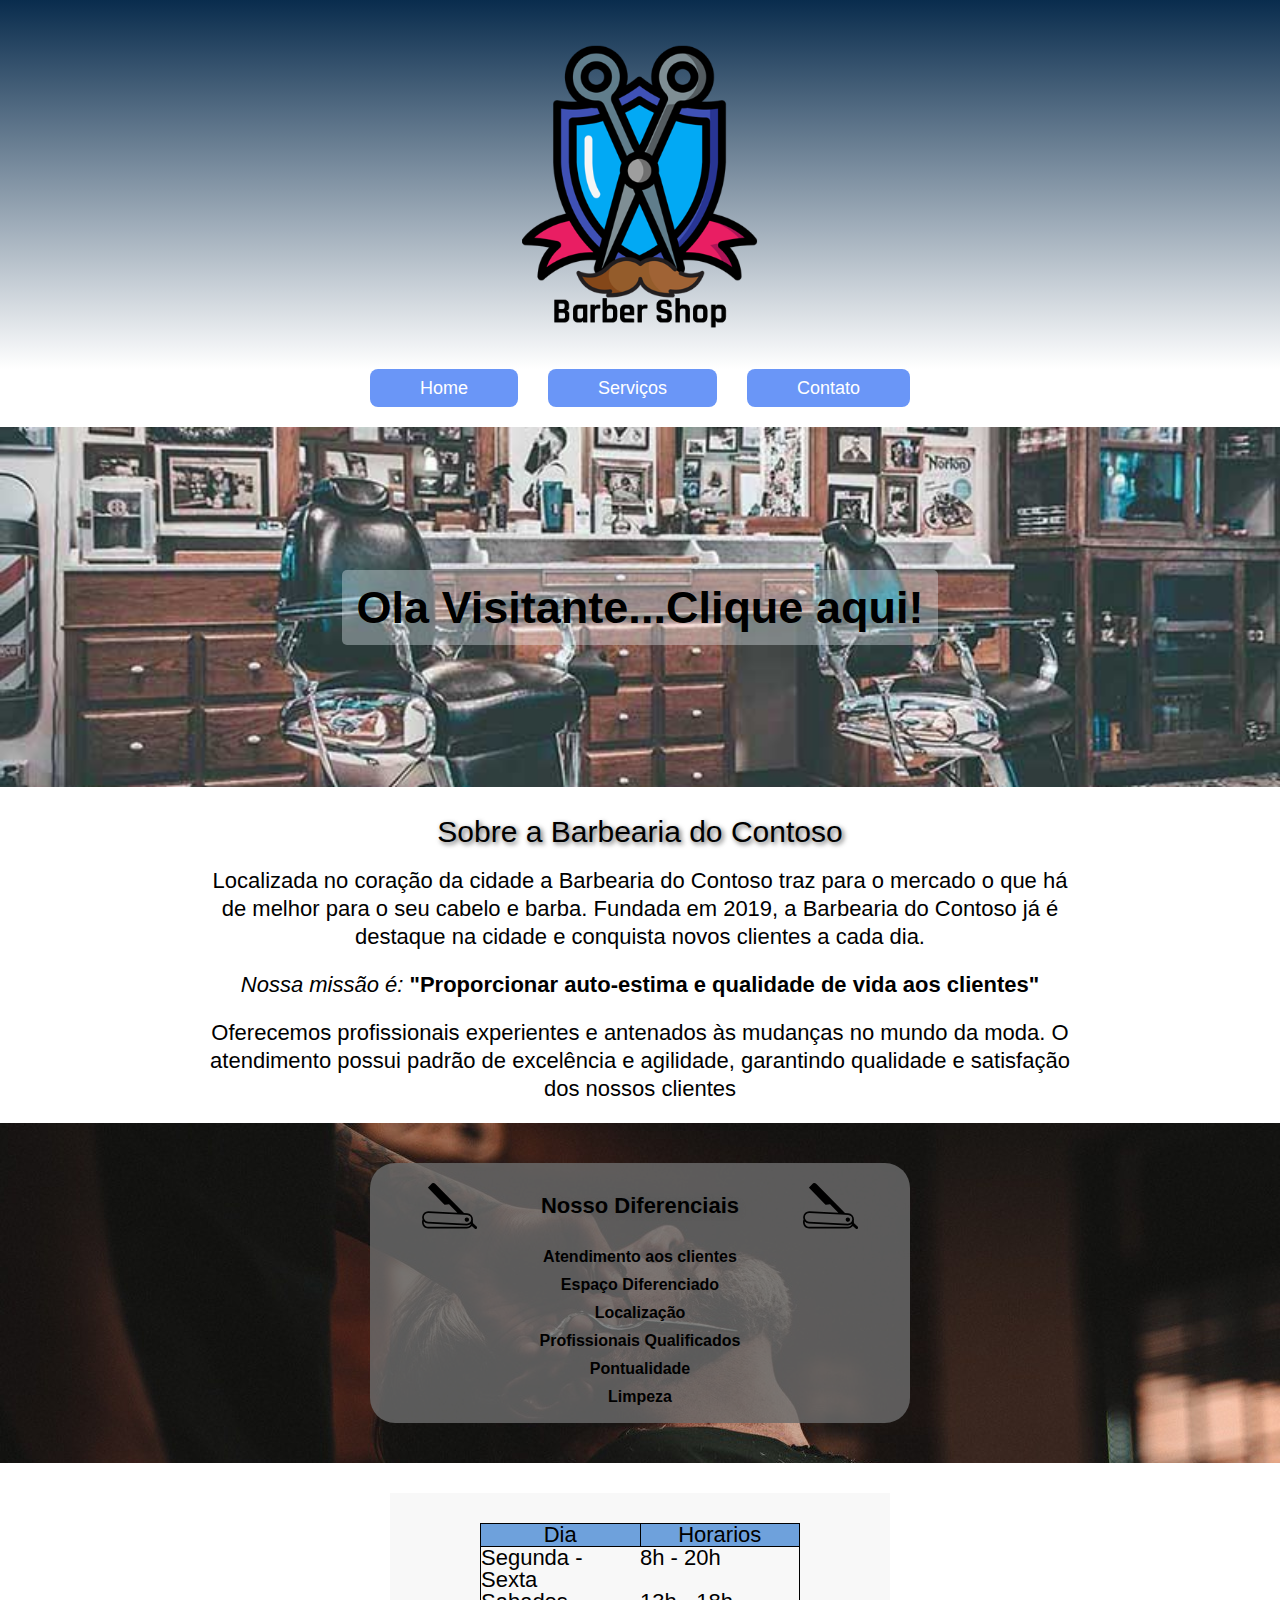
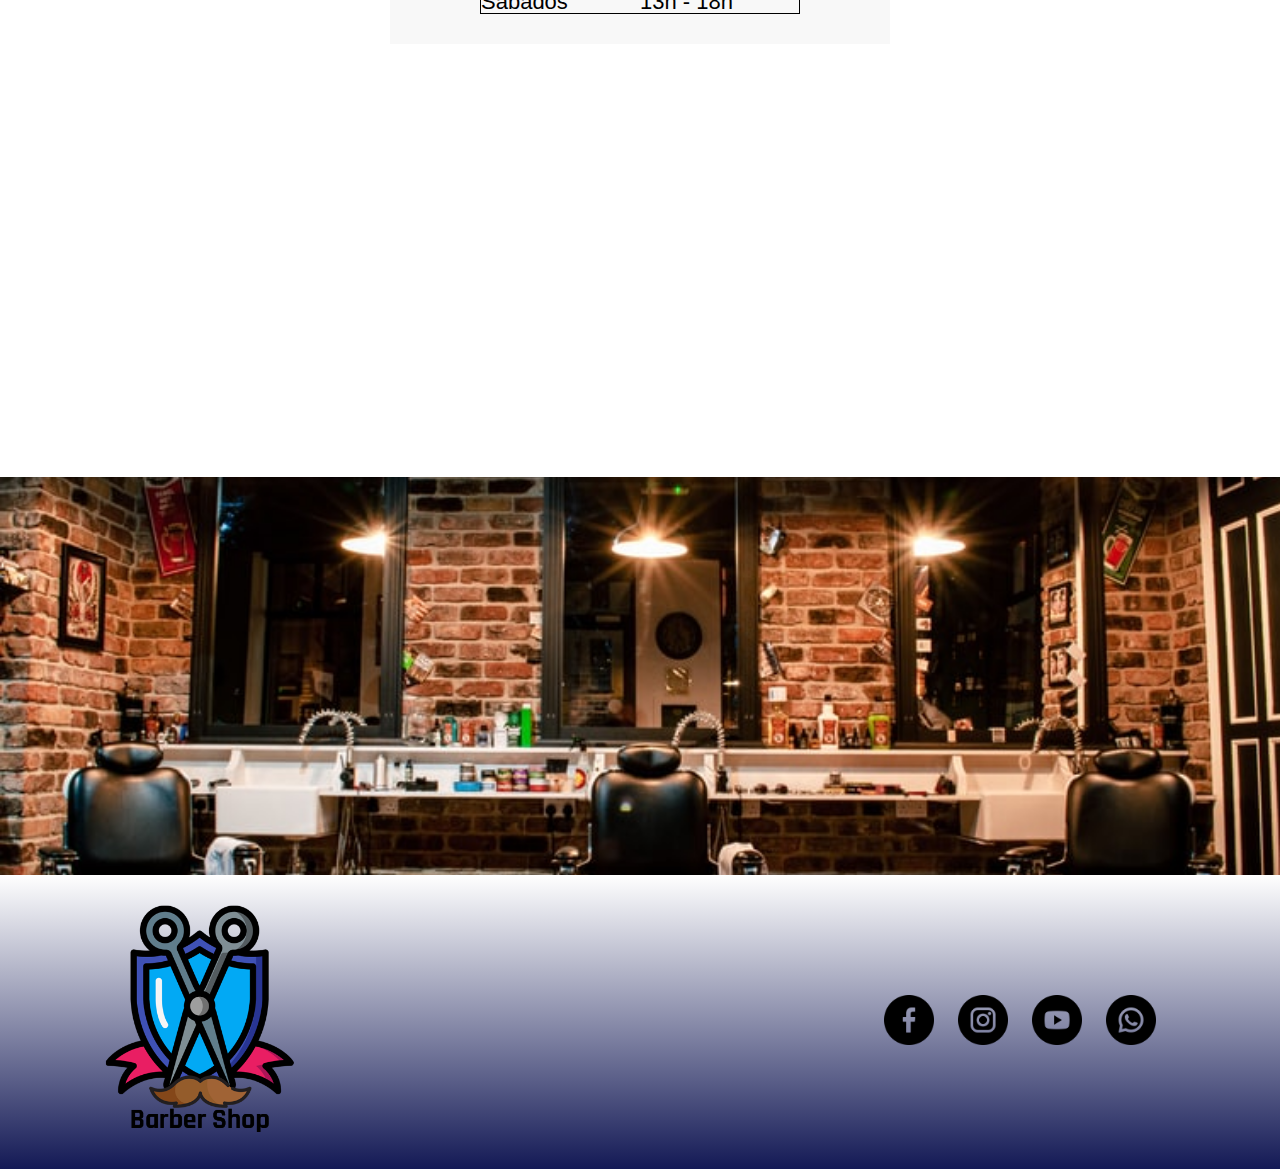
<file: index.html>
<!DOCTYPE html>
<html lang="pt-br">
<head>
    <meta charset="UTF-8">
    <meta name="viewport" content="width=device-width, initial-scale=1.0">
    <title>A Barbearia do Contoso - Since 2022</title>

    <link rel="stylesheet" href="src/css/reset.css">
    <link rel="stylesheet" href="src/css/style.css">

    <link rel="shortcut icon" href="src/img/favicon.ico" type="image/x-icon">

    <link rel="preconnect" href="https://fonts.googleapis.com">
    <link rel="preconnect" href="https://fonts.gstatic.com" crossorigin>
    <link href="https://fonts.googleapis.com/css2?family=Fira+Sans:ital,wght@0,100;0,200;0,300;0,400;0,500;0,600;0,700;0,800;0,900;1,100;1,200;1,300;1,400;1,500;1,600;1,700;1,800;1,900&display=swap" rel="stylesheet">
</head>
<body>
    <header>
    
        <div class="container">
            <img src="src/img/logo.png" alt="">     
        </div>

    </header> 
    
    <nav>
        <a href="index.html">Home</a>
        <a href="serviços.html">Serviços</a>
        <a href="contato.html">Contato</a>
    </nav>

    <main>
         <section id="primeira">
            <div class="container">
                <div class="div-visitante">
                    <h2 id="nome-visitante">Ola Visitante...Clique aqui!</h2>
                </div>
            </div>

         </section>
        </div>
        <Section id="segunda">
           <div class="container">
              <h2 class="titulo">Sobre a Barbearia do Contoso</h2>
              <p class="paragrafo">
                Localizada no coração da cidade a Barbearia do Contoso traz para o mercado o que há de melhor para o seu cabelo e barba. Fundada em 2019, a Barbearia do Contoso já é destaque na cidade e conquista novos clientes a cada dia.</p>

                <p class="paragrafo"> <span class="missao">Nossa missão é:</span> <span>"Proporcionar auto-estima e qualidade de vida aos clientes"</span></p>
                
                <p class="paragrafo">Oferecemos profissionais experientes e antenados às mudanças no mundo da moda. O atendimento possui padrão de excelência e agilidade, garantindo qualidade e satisfação dos nossos clientes
              </p>
           </div>
      
        </Section>

        <section id="diferenciais">
            <div class="container">
                <div class="title-diferenciais">
                    <img src="src/img/straight-barber-razor.svg" alt="">
                    <p>Nosso Diferenciais</p>
                    <img src="src/img/straight-barber-razor.svg" alt="">
                </div>
            <ul>
                    <li>Atendimento aos clientes</li>
                    <li>Espaço Diferenciado</li>
                    <li>Localização</li>
                    <li>Profissionais Qualificados</li>
                    <li>Pontualidade</li>
                    <li>Limpeza</li>
            </ul>
        </div>

        </section>

        <section id="horario-funcionamento">
             <Div class="container">
                <table>
                    <thead>
                        <tr>
                            <th>Dia</th>
                            <th>Horarios</th>
                        </tr>
                    </thead>
                    <tbody>
                        <tr>
                            <td>Segunda - Sexta</td>
                            <td>8h - 20h</td>
                        </tr>
                        <tr>
                            <td>Sabados</td>
                            <td>13h - 18h</td>
                        </tr>
                    </tbody>
                </table>

             </Div>
        </section>

        <Section id="localizacao">
            <iframe src="https://www.google.com/maps/embed?pb=!1m18!1m12!1m3!1d1763.480108551577!2d-54.4852191207739!3d-27.87249239999999!2m3!1f0!2f0!3f0!3m2!1i1024!2i768!4f13.1!3m3!1m2!1s0x94f934498fdb9e5b%3A0x45ca8fb4d6de5369!2sR.%20Santa%20Rosa%2C%201827%20-%20Centro%2C%20Santa%20Rosa%20-%20RS%2C%2098780-060!5e0!3m2!1spt-BR!2sbr!4v1713479537787!5m2!1spt-BR!2sbr" width="100%" height="400" style="border:0;" allowfullscreen="" loading="lazy" referrerpolicy="no-referrer-when-downgrade"></iframe> 

        </Section>
        <Section id="video">
            <iframe width="560" height="315" src="https://www.youtube.com/embed/HueapC-xd0o?si=WUbFO_z3UfxygL-e" title="YouTube video player" frameborder="0" allow="accelerometer; autoplay; clipboard-write; encrypted-media; gyroscope; picture-in-picture; web-share" referrerpolicy="strict-origin-when-cross-origin" allowfullscreen></iframe>
        </Section>
    </main>
    <footer>
        <div class="container">

            <img class="logo" src="src/img/logo.png" alt="Logo da Barbearia">
            <div class="midias">
               <a href="https://www.facebook.com/barbearia" target="_blank"><img src="src/img/facebook.png" alt=""></a>
               <a href="https://www.instagram.com/barbearia" target="_blank"><img src="src/img/instagram.png" alt=""></a>
               <a href="https://www.youtube,com/barbearia" target="_blank"><img src="src/img/youtube.png" alt=""></a>
               <a href="" target="_blank"><img src="src/img/whatsapp.png" alt=""></a>
            </div>
  
        </div>
    </footer>
</body>
</html>
</file>
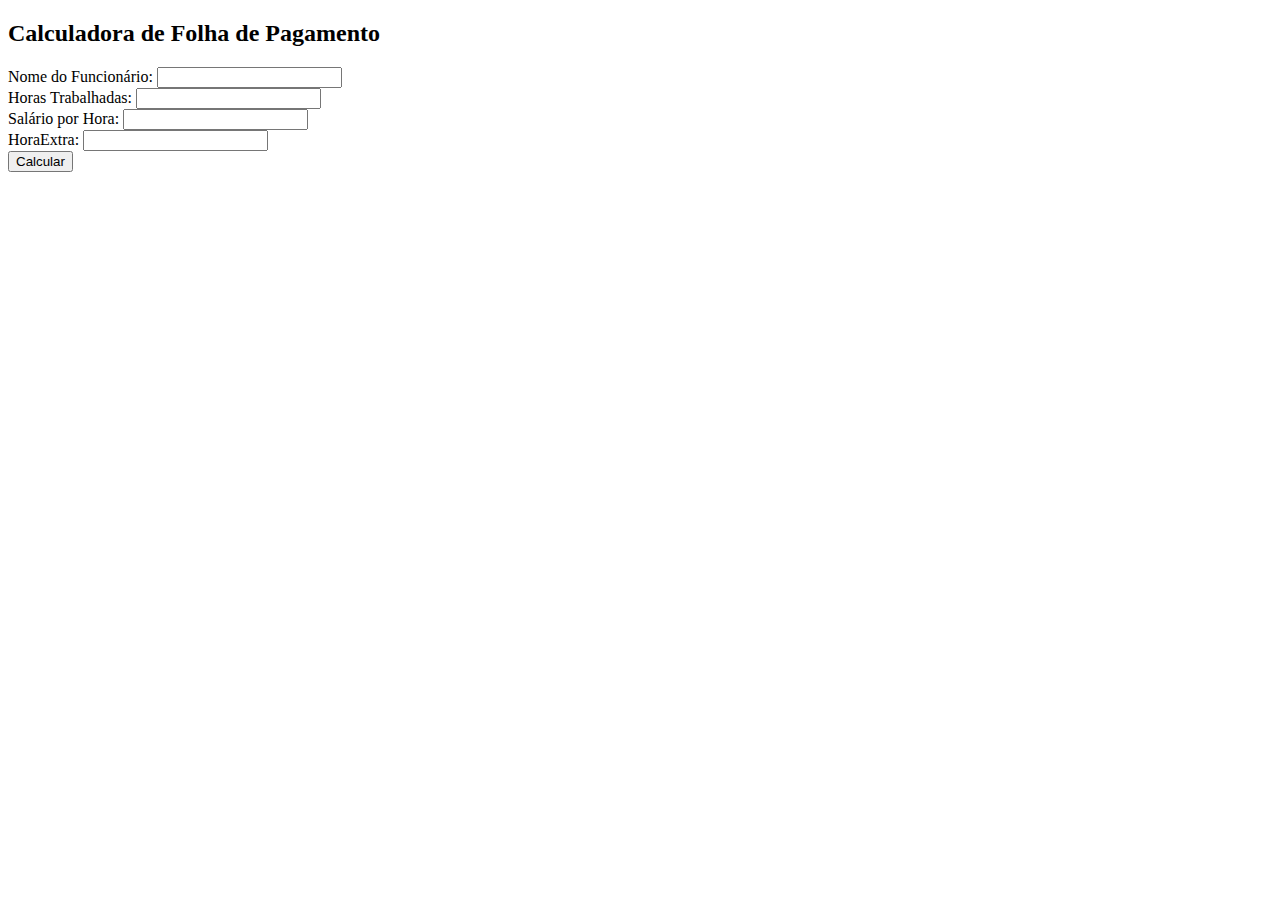
<file: Calculadora.html>
<!DOCTYPE html>
<html lang="pt-br">
<head>
<meta charset="UTF-8">
<meta name="viewport" content="width=device-width, initial-scale=1.0">
<title>Calculadora de Folha de Pagamento</title>
</head>
<body>

<h2>Calculadora de Folha de Pagamento</h2>
<form id="payrollForm">
  <label for="nome">Nome do Funcionário:</label>
  <input type="text" id="nome" name="nome" required><br>

  <label for="horasTrabalhadas">Horas Trabalhadas:</label>
  <input type="number" id="horasTrabalhadas" name="horasTrabalhadas" min="0" required><br>

  <label for="salarioHora">Salário por Hora:</label>
  <input type="number" id="salarioHora" name="salarioHora" min="0" required><br>

  <label for="horaextra">HoraExtra:</label>
  <input type="number" id="horaextra" name="horaextra" min="0" required><br>

  <input type="submit" value="Calcular">
</form>

<div id="resultado"></div>

<script>
  document.getElementById("payrollForm").addEventListener("submit", function(event) {
    event.preventDefault();
    
    var nome = document.getElementById("nome").value;
    var horasTrabalhadas = parseFloat(document.getElementById("horasTrabalhadas").value);
    var salarioHora = parseFloat(document.getElementById("salarioHora").value);
    
    var salarioTotal = horasTrabalhadas * salarioHora;
    
    document.getElementById("resultado").innerHTML = "<h3>Folha de Pagamento de " + nome + "</h3>" +
                                                      "<p>Salário Total: R$ " + salarioTotal.toFixed(2) + "</p>";
  });
</script>

</body>
</html>
</file>
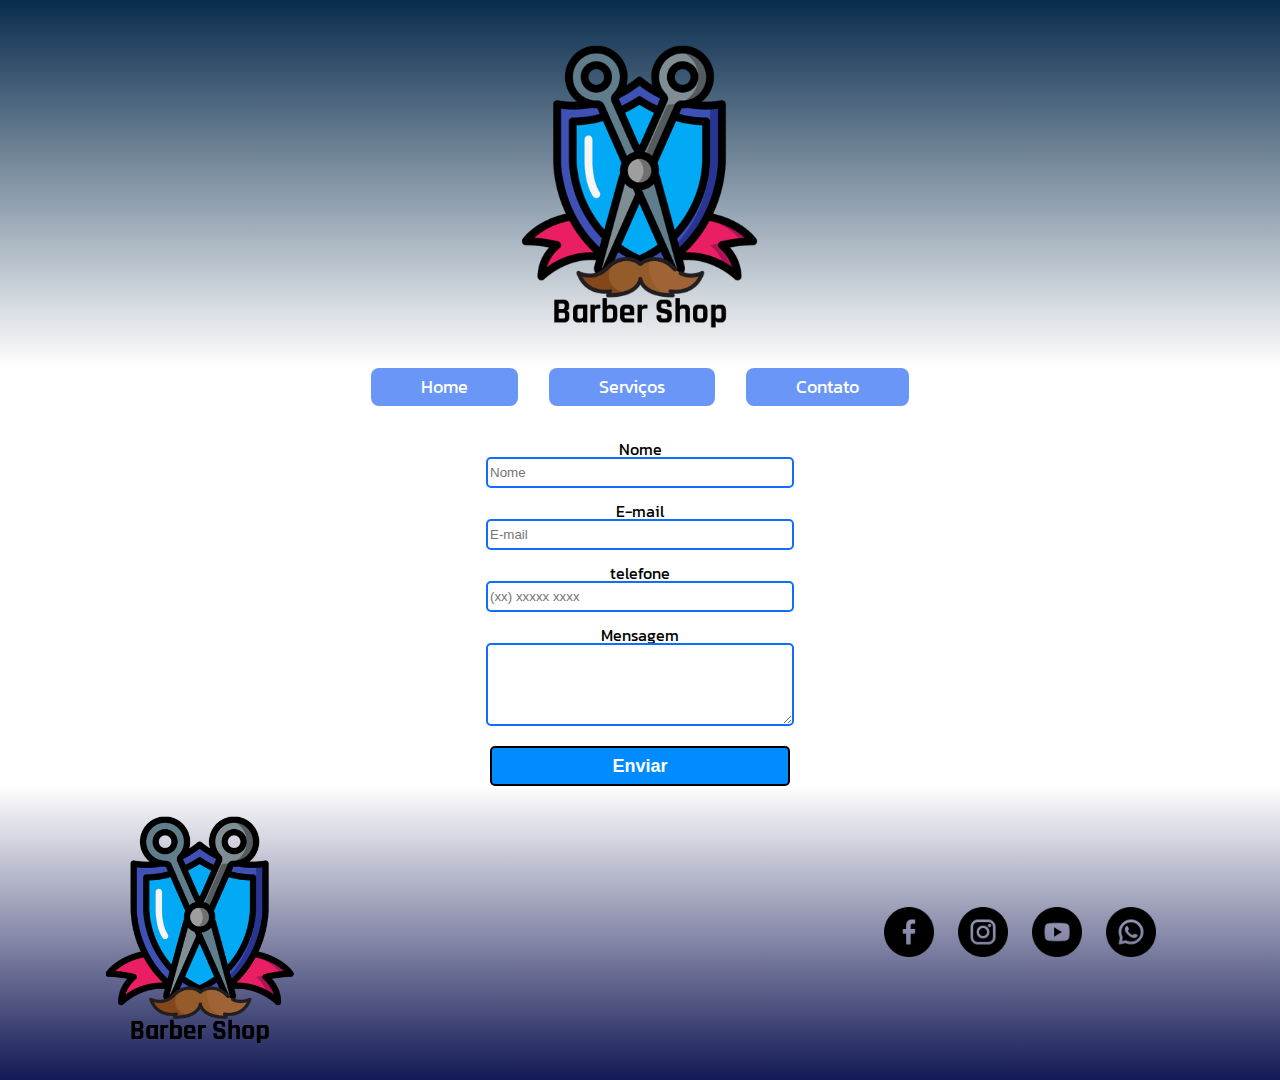
<file: contato.html>
<!DOCTYPE html>
<html lang="en">
<head>
    <meta charset="UTF-8">
    <meta name="viewport" content="width=device-width, initial-scale=1.0">
    <title>A Babearia do Contonso - Since 2022</title>
    
    <link rel="stylesheet" href="src/css/reset.css">

    <link rel="stylesheet" href="src/css/style.css">

    <link rel="shortcut icon" href="src/img/favicon.ico" type="image/x-icon">

    <link rel="preconnect" href="https://fonts.googleapis.com">
<link rel="preconnect" href="https://fonts.gstatic.com" crossorigin>
<link href="https://fonts.googleapis.com/css2?family=Kanit:ital,wght@0,100;0,200;0,300;0,400;0,500;0,600;0,700;0,800;0,900;1,100;1,200;1,300;1,400;1,500;1,600;1,700;1,800;1,900&display=swap" rel="stylesheet">
    
</head>
<body>
    <header>
       <div class="container">
            <img src="src/img/logo.png" alt="">
       </div>     


    </header>  
    
    <nav>
        <a href="index.html">Home</a>
        <a href="serviços.html">Serviços</a>
        <a href="contato.html">Contato</a>
    </nav>

    <main>
        <form action="">
            <label for="Nome">Nome</label>
           <input type="Nome" name="" id="nome" placeholder="Nome" tabindex="1" required>
           
           <Label for="email">E-mail</Label>
           <input type="email" name="" id="email" placeholder="E-mail" tabindex="2" required>

           <label for="telefone">telefone</label>
           <input type="tel" name="" id="telefone" tabindex="3" placeholder="(xx) xxxxx xxxx" required>
           
           <label for="mensagem">Mensagem</label>
           <textarea name="" id="" cols="30" rows="5" tabindex="4"></textarea>

           <button type="submit">Enviar</button>
        </form>
    </main>
    <footer>
        <div class="container">

            <img class="logo" src="src/img/logo.png" alt="Logo da Barbearia">
       
            <div class="midias">
                <a href="https://www.facebook.com/barbearia" target="_blank"><img src="src/img/facebook.png" alt=""></a>
                <a href="https://www.instagram.com/barbearia" target="_blank"><img src="src/img/instagram.png" alt=""></a>
                <a href="https://www.youtube.com/barbearia" target="_blank"><img src="src/img/youtube.png" alt=""></a>
                <a href=""><img src="src/img/whatsapp.png" alt=""></a>

            </div>
        </div>
    </footer>
</body>
</html>
</file>
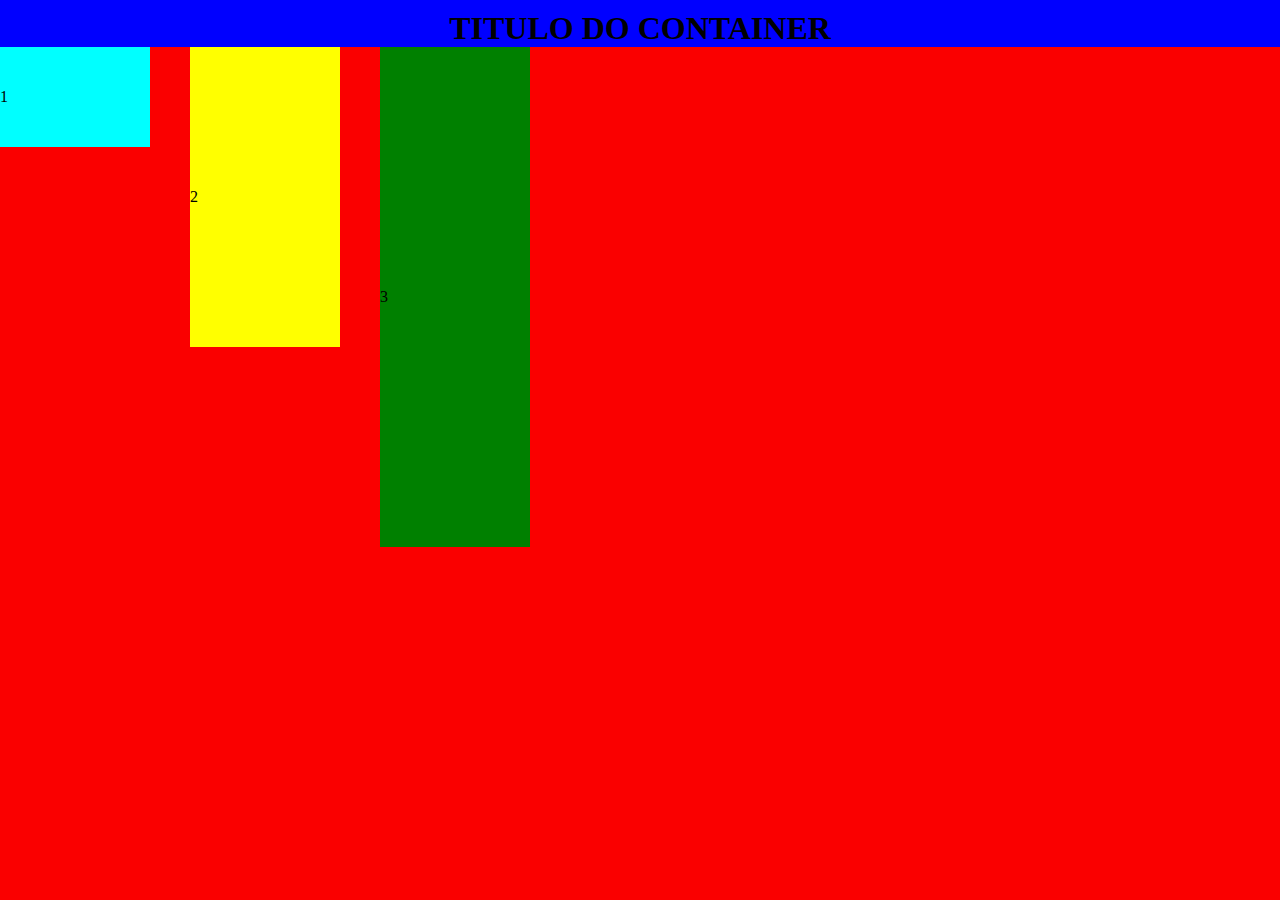
<file: flexbox.html>
<!DOCTYPE html>
<html lang="en">
<head>
    <meta charset="UTF-8">
    <meta name="viewport" content="width=device-width, initial-scale=1.0">
    <title>FlexBox</title>
    <style>
          body {
            background-color: rgb(250, 0, 0);
            margin: 0;
            padding: 0px;
          }

          .container {
            background-color: blue;
            display: flex;
            justify-content: center;
            padding-top: 10px;
            color: rgb(0, 0, 0);
          }

          h1, h2, h3, h4, h5, h6 {
            margin: 0px;
            padding: 0px;
          }
          
          .div {
            width: 150px;
            display: flex;
            align-items: center;
          }

          .div-1 {
            background-color: aqua;
            height: 100px;
          }
          .div-2 {
            background-color: yellow;
            height: 300px;
          }
          .div-3 {
            background-color: green;
            height: 500px;
          }
          
          .container-flexbox {
            display: flex;
            flex-direction: row;
            flex-wrap: wrap;
            gap: 30px 40px;
          }
    </style>
</head>
<body>
    
     <div class="container">
         <h1>TITULO DO CONTAINER</h1>
     </div>

     <div class="container-flexbox">
        <div class="div-1 div">1</div>
        <div class="div-2 div">2</div>
        <div class="div-3 div">3</div> 

     </div>
</body>
</html>
</file>
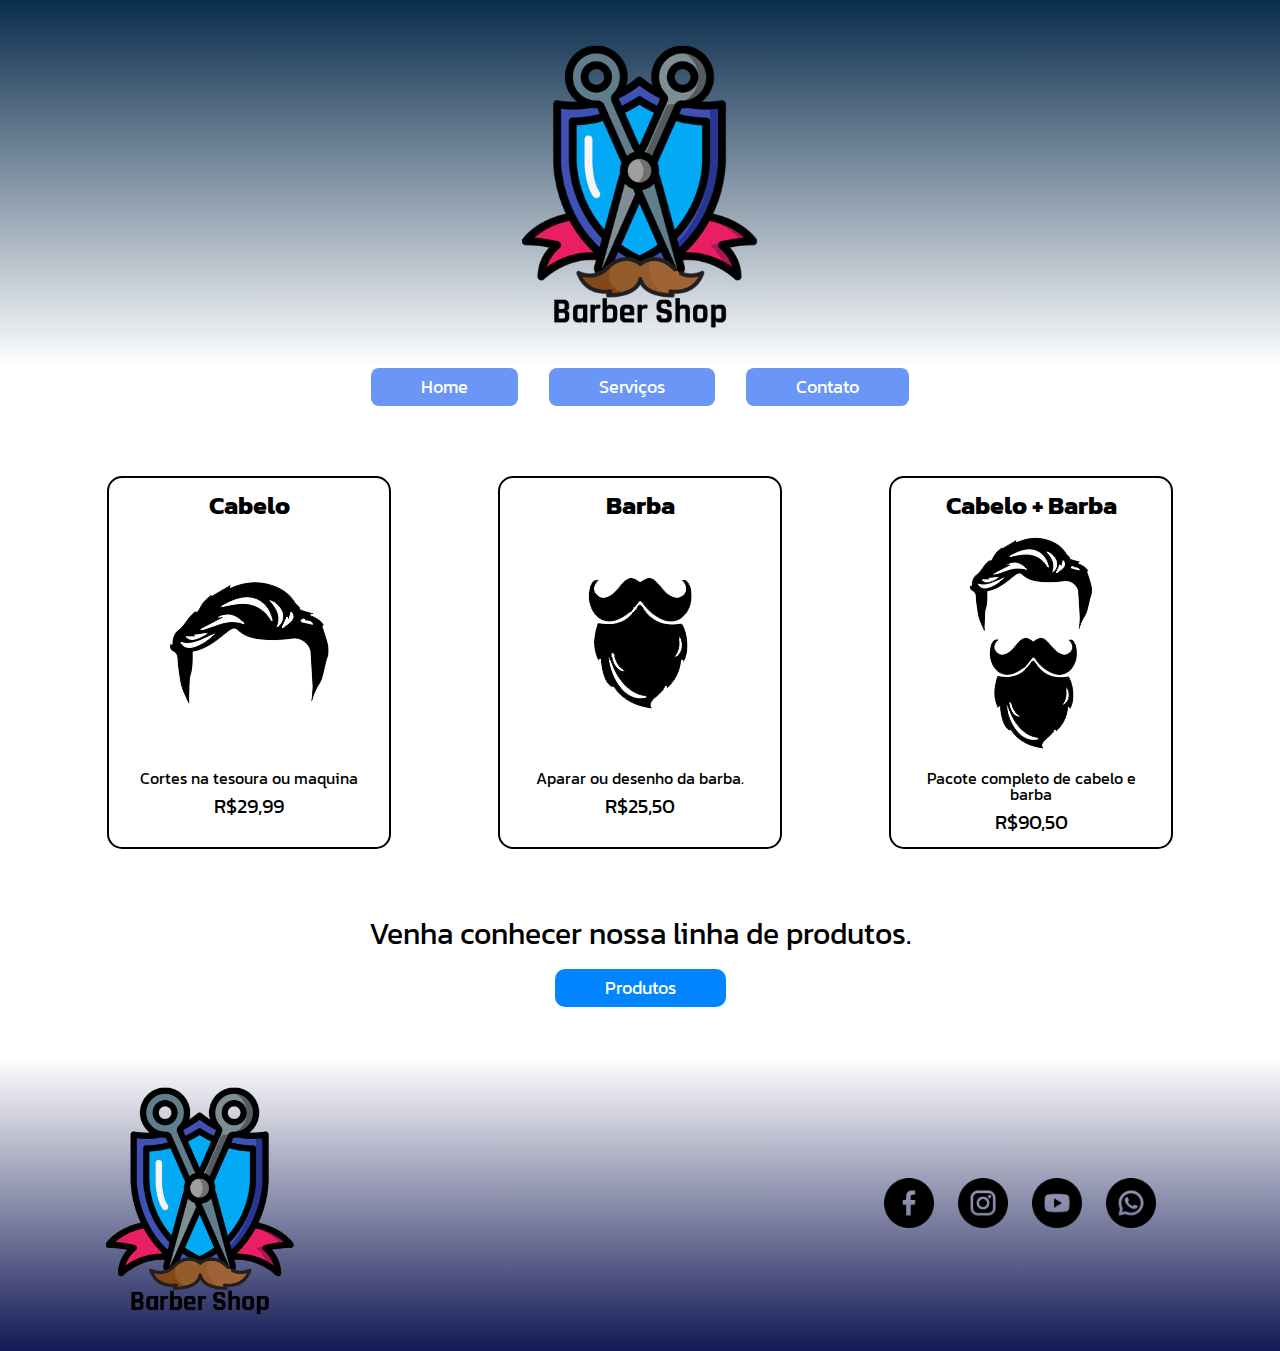
<file: serviços.html>
<!DOCTYPE html>
<html lang="en">
<head>
    <meta charset="UTF-8">
    <meta name="viewport" content="width=device-width, initial-scale=1.0">
    <title>A Babearia do Contonso - Since 2022</title>
    
    <link rel="stylesheet" href="src/css/reset.css">

    <link rel="stylesheet" href="src/css/style.css">

    <link rel="shortcut icon" href="src/img/favicon.ico" type="image/x-icon">

    <link rel="preconnect" href="https://fonts.googleapis.com">
<link rel="preconnect" href="https://fonts.gstatic.com" crossorigin>
<link href="https://fonts.googleapis.com/css2?family=Kanit:ital,wght@0,100;0,200;0,300;0,400;0,500;0,600;0,700;0,800;0,900;1,100;1,200;1,300;1,400;1,500;1,600;1,700;1,800;1,900&display=swap" rel="stylesheet">
    
</head>
<body>
    <header>
       <div class="container">
            <img src="src/img/logo.png" alt="">
       </div>     


    </header>  
    
    <nav>
        <a href="index.html">Home</a>
        <a href="servicos.html">Serviços</a>
        <a href="contato.html">Contato</a>
    </nav>

    <main>
        <section class="servicos">
            <div class="servico">
                <h3 class="title">Cabelo</h3>
                <img src="src/img/cabelo.png" alt="Imagem corte de cabelo">
                <p class="descricao">Cortes na tesoura ou maquina</p>
                <p class="preco">R$29,99</p>

            </div>

            <div class="servico">
                <h3 class="title">Barba</h3>
                <img src="src/img/barba.png" alt="Imagem corte de cabelo">
                <p class="descricao">Aparar ou desenho da barba.</p>
                <p class="preco">R$25,50</p>

            </div>

            <div class="servico">
                <h3 class="title">Cabelo + Barba</h3>
                <img src="src/img/cabelo+barba.png" alt="Imagem corte de cabelo">
                <p class="descricao">Pacote completo de cabelo e barba</p>
                <p class="preco">R$90,50</p>

            </div>
        </section>

        <section class="produtos">
            <h4>Venha conhecer nossa linha de produtos.</h4>
            <a href="http://pro" target="_blank" rel="noopener noreferrer">Produtos</a>
        </section>

    </main>
    <footer>
        <div class="container">

            <img class="logo" src="src/img/logo.png" alt="Logo da Barbearia">
       
            <div class="midias">
                <a href="https://www.facebook.com/barbearia" target="_blank"><img src="src/img/facebook.png" alt=""></a>
                <a href="https://www.instagram.com/barbearia" target="_blank"><img src="src/img/instagram.png" alt=""></a>
                <a href="https://www.youtube.com/barbearia" target="_blank"><img src="src/img/youtube.png" alt=""></a>
                <a href=""><img src="src/img/whatsapp.png" alt=""></a>

            </div>
        </div>
    </footer>
</body>
</html>
</file>
<file: src/css/style.css>
body {
    font-family: "Kanit", sans-serif;
}

header {
    text-align: center;
    background: linear-gradient(rgb(9, 44, 77), rgb(255, 255, 255));
    padding-top: 15px;
}

header .container {
    padding-top: 30px;
    padding-bottom: 30px;
}

header .container img {
    width: 250px;
}

nav {
    width: 600px;
    margin: auto;
    display: flex; justify-content: space-evenly;
}

nav a {
    background-color: rgb(106, 150, 247);
    padding-top: 10px;
    padding-bottom: 10px;
    padding-left: 50px;
    padding-right: 50px;
    text-decoration: none;
    color: rgb(255, 255, 255);
    font-size: 18px;
    border-radius: 8px;
    
}

nav a:hover{
    background-color: rgb(7, 123, 201);
    color: rgb(255, 255, 255);
    font-weight: bold;
    box-shadow: 15px 10px 15px rgb(7, 80, 148);
}

main {
    margin-top: 20px;
}

#primeira {
    background-image: url(../img/banner.jpg);
    background-repeat: no-repeat;
    background-size: cover;
}

#primeira .container {
    padding-top: 30px;
    padding-bottom: 30px;
    padding-left: 30px;
    padding-right: 30px;
}

#primeira .div-visitante{
    height: 300px;
    display: flex;
    align-items: center;
    justify-content: center;
}

#primeira #nome-visitante {
    font-size: 45px;
    background-color: rgba(240, 248, 255, 0.349);
    border-radius: 5px;
    padding: 15px;
    font-weight: bold;
}

#segunda .container {
    padding: 20px;
    text-align: center;
}

#segunda .titulo {
    font-size: 30px;
    margin: 10px 0;
    text-shadow: 2px 2px 5px rgb(92, 92, 92);
}

#segunda .paragrafo {
    font-size: 22px;
    line-height: 28px;
    max-width: 880px;
    margin: 20px auto 0;

}

#segunda span {
    font-weight: bold;
}

#segunda .missao {
    font-style: italic;
    font-weight: unset;
}

#diferenciais {
    background-image: url(../img/beneficios.jpg);
    background-repeat: no-repeat;
    background-size: cover;
    padding: 40px 0px;
}

#diferenciais .container {
    padding: 20px;
    background-color: rgba(107, 107, 107, 0.822);
    width: 500px;
    height: 220px;
    margin: auto;
    border-radius: 25px;
}

#diferenciais .title-diferenciais p {
    font-size: 22px;
    margin: 10px 0;
    font-weight: bold;
    text-shadow: 2px 2px 5px rgb(88, 88, 88);
}

#diferenciais .title-diferenciais {
    display: flex;
    align-items: center;
    justify-content: space-around;
}

#diferenciais .title-diferenciais img {
    width: 55px;

}

#diferenciais ul {
    text-align: center;
    margin-top: 20px;
}

#diferenciais ul li {
    margin: 12px 0;
    font-weight: bold;
}

#diferenciais ul li:hover {
    padding: 5px;
    cursor: pointer;
    transform: scale(1.8);
}

#horario-funcionamento {
    padding: 30px 0;  
}

#horario-funcionamento .container {
    width: 500px;
    margin: auto;
    padding: 30px 0;
    background-color: rgb(248, 248, 248);
}

#horario-funcionamento table {
    width: 320px;
    margin: auto;
    border: 1px solid black;
    font-size: 22px;
}

#horario-funcionamento table th {
    width: 130px;
    border: 1px solid black;
    background-color: rgba(8, 97, 199, 0.575);
}

#horario-funciomaneto table td {
    border: 1px solid black;
    text-align: center;
    padding: 2px 0;   
}

#video {
    text-align: center;
    padding: 40px 0;
    background-image: url(../img/bkg-video.jpg);
    background-repeat: no-repeat;
    background-size: cover;
    background-position: center;
}

/* INICIO DO CSS PÁGINA DE SERVIÇOS */

.servicos {
    display: flex;
    justify-content: space-evenly;
    margin: 70px 0;
}

.servico {
    width: 250px;
    border: 2px solid;
    text-align: center;
    border-radius: 15px;
    padding: 15px;
}

.servico .title {
    font-weight: bold;
    font-size: 25px;
}

.servico .preco {
    margin-top: 10px;
    font-size: 20px;
}

.servico:hover {
    background-color: rgba(8, 8, 243, 0.521);
    border-color: rgb(15, 15, 15);
    cursor: pointer;
    font-style: italic;
    font-weight: bold;
}

.servico img:hover {
    transition: 0.9s;
    transform: scale(1.1) translateY(-5px);
}

.produtos {
    display: flex;
    flex-direction: column;
    align-items: center;
    gap: 20px;
    margin-bottom: 50px;
}

.produtos h4 {
    font-size: 30px;
}

.produtos a {
    background-color: rgb(0, 132, 255);
    padding: 10px 50px;
    text-decoration: none;
    color: white;
    font-size: 18px;
    border-radius: 10px;
}

.produtos a:hover {
    color: black;
    background-color: rgb(0, 87, 250);
    box-shadow: 5px 3px 20px rgb(0, 140, 255);
    font-weight: bold;
}

/* INICIO DO CSS PAGINA DE CONTATO */

main form {
    display: flex;
    flex-direction: column;
    align-items: center;
}

main form input {
    width: 300px;
    height: 25px;
    border-radius: 5px;
    border: 2px solid rgb(13, 110, 255);
}

main form input:focus {
    outline: none;
    border: dashed rgb(15, 15, 15);
}

main form label {
    margin-top: 15px;
}

main form textarea {
    width: 300px;
    border-radius: 5px;
    border: 2px solid rgb(13, 110, 255);
}

main form textarea:focus {
    outline: none;
    border: dashed rgb(0, 0, 0);
}

main form button {
    width: 300px;
    height: 40px;
    margin-top: 20px;
    border-radius: 5px;
    border: 2px solid black;
    background-color: rgb(0, 140, 255);
    color: white;
    font-size: 18px;
    font-weight: bold;
}

main form button:hover {
    color: rgb(248, 248, 248);
    background-color: rgb(2, 120, 255);
    box-shadow: 5px 3px 20px rgb(2, 151, 250);
}

footer {
    background: linear-gradient(rgb(255, 255, 255), rgb(19, 25, 85));
}

footer .container {
    margin: 0 100px;
    padding: 30px 0;
    display: flex;
    align-items: center;
    justify-content: space-between;
}

footer .container .logo {
    width: 200px;
}

footer .midias {
    width: 320px;
    display: flex;
    justify-content: space-evenly;
}

footer .midias img {
    width: 50px;
}

footer .midias a {
    transition: 0.3s;
}

footer .midias a:hover {
    transform: translateY(-15px);
}

@media (max-width:768px) {
    footer .container {
     margin: 0 30px;
    }
 
 }
</file>
